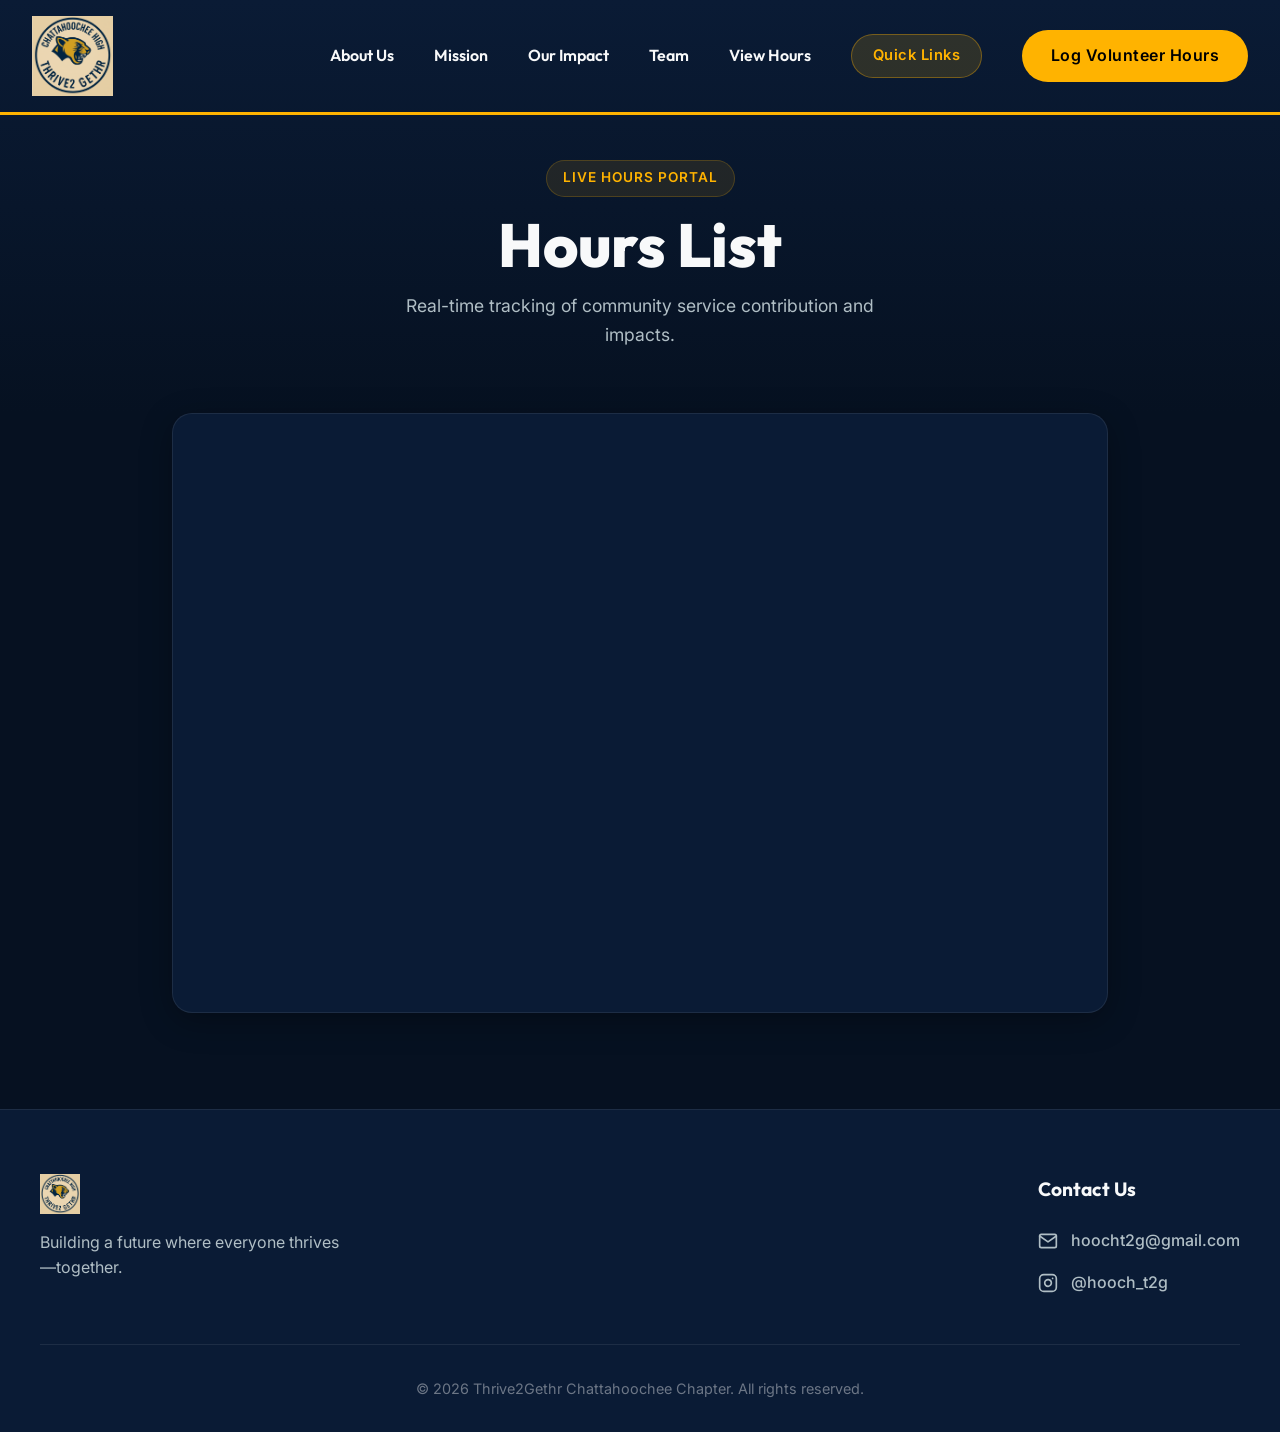
<file: t2g site v5/hours.html>
<!DOCTYPE html>
<html lang="en">

<head>
    <meta charset="UTF-8">
    <meta name="viewport" content="width=device-width, initial-scale=1.0">
    <meta name="description"
        content="View volunteer hours leaderboard and spreadsheet for the Thrive2Gethr Chattahoochee Chapter.">
    <title>Volunteer Hours | Thrive2Gethr Hooch</title>

    <!-- Google Fonts -->
    <link rel="preconnect" href="https://fonts.googleapis.com">
    <link rel="preconnect" href="https://fonts.gstatic.com" crossorigin>
    <link
        href="https://fonts.googleapis.com/css2?family=Outfit:wght@300;400;600;800&family=Inter:wght@400;500;700&display=swap"
        rel="stylesheet">

    <!-- Custom CSS -->
    <link rel="stylesheet" href="styles.css">

    <style>
        /* Dedicated styles for hours page */
        .hours-hero {
            padding: 10rem 2rem 4rem;
            text-align: center;
            background: linear-gradient(180deg, var(--color-bg-secondary) 0%, var(--color-bg) 100%);
        }

        .hours-container {
            max-width: 1000px;
            margin: 0 auto 6rem;
            padding: 0 2rem;
        }

        .leaderboard-card {
            padding: 3rem 2rem;
            margin-bottom: 4rem;
            box-shadow: 0 10px 40px rgba(0, 0, 0, 0.4);
        }

        .search-container {
            position: relative;
            margin-bottom: 2rem;
            width: 100%;
            max-width: 450px;
        }

        .search-input {
            width: 100%;
            padding: 1rem 1.5rem 1rem 3rem;
            border-radius: 50px;
            background: rgba(255, 255, 255, 0.05);
            border: 1px solid var(--glass-border);
            color: #fff;
            font-family: var(--font-body);
            font-size: 1rem;
            transition: all var(--transition-fast);
        }

        .search-input:focus {
            outline: none;
            border-color: var(--color-primary);
            background: rgba(255, 255, 255, 0.1);
            box-shadow: 0 0 15px rgba(255, 179, 0, 0.2);
        }

        .search-icon {
            position: absolute;
            left: 1.2rem;
            top: 50%;
            transform: translateY(-50%);
            opacity: 0.5;
            pointer-events: none;
        }

        /* Leaderboard Table */
        .leaderboard-table-container {
            width: 100%;
            overflow-x: auto;
            border-radius: 12px;
            background: rgba(255, 255, 255, 0.02);
            border: 1px solid var(--glass-border);
        }

        .leaderboard-table {
            width: 100%;
            border-collapse: collapse;
            text-align: left;
        }

        .leaderboard-table th {
            padding: 1.2rem 1.5rem;
            font-family: var(--font-heading);
            font-weight: 600;
            color: var(--color-primary);
            border-bottom: 2px solid var(--glass-border);
            font-size: 1.05rem;
            background: rgba(0, 0, 0, 0.2);
        }

        .leaderboard-table td {
            padding: 1.2rem 1.5rem;
            border-bottom: 1px solid rgba(255, 255, 255, 0.05);
            font-size: 1rem;
            color: var(--color-text-main);
        }

        .leaderboard-table tr:last-child td {
            border-bottom: none;
        }

        .leaderboard-table tr {
            transition: background var(--transition-fast);
        }

        .leaderboard-table tr:hover {
            background: rgba(255, 255, 255, 0.03);
        }

        .rank-badge {
            display: inline-flex;
            justify-content: center;
            align-items: center;
            width: 32px;
            height: 32px;
            border-radius: 50%;
            font-weight: 700;
            font-size: 0.9rem;
            color: #000;
        }

        .rank-1 { background-color: #FFD700; } /* Gold */
        .rank-2 { background-color: #C0C0C0; } /* Silver */
        .rank-3 { background-color: #CD7F32; } /* Bronze */
        .rank-other { 
            background-color: rgba(255, 255, 255, 0.1); 
            color: var(--color-text-main);
        }

        .hours-value {
            font-weight: 700;
            color: var(--color-primary);
            font-size: 1.1rem;
        }

        /* Iframe embed styling */
        .sheet-preview-section {
            margin-top: 4rem;
            text-align: center;
        }

        .iframe-container {
            width: 100%;
            height: 600px;
            border-radius: 20px;
            border: 1px solid var(--glass-border);
            overflow: hidden;
            background: var(--color-bg-secondary);
            box-shadow: 0 8px 32px rgba(0, 0, 0, 0.3);
            margin-top: 2rem;
        }

        .iframe-container iframe {
            width: 100%;
            height: 100%;
            border: none;
        }

        .status-message {
            padding: 3rem;
            text-align: center;
            font-size: 1.1rem;
            color: var(--color-text-muted);
        }

        .spinner {
            display: inline-block;
            width: 40px;
            height: 40px;
            border: 4px solid rgba(255, 179, 0, 0.1);
            border-left-color: var(--color-primary);
            border-radius: 50%;
            animation: spin 1s linear infinite;
            margin-bottom: 1rem;
        }

        @keyframes spin {
            0% { transform: rotate(0deg); }
            100% { transform: rotate(360deg); }
        }
    </style>
</head>

<body>
    <!-- Navbar -->
    <header class="navbar">
        <div class="nav-container">
            <a href="index.html" class="brand">
                <img src="assets/logo small.png" alt="Thrive2Gethr Logo" class="brand-logo" loading="lazy">
            </a>
            <nav class="nav-links">
                <a href="index.html#about" class="nav-link">About Us</a>
                <a href="index.html#mission" class="nav-link">Mission</a>
                <a href="index.html#impact" class="nav-link">Our Impact</a>
                <a href="index.html#officers" class="nav-link">Team</a>
                <a href="hours.html" class="nav-link">View Hours</a>
                <a href="links.html" class="btn btn-ghost">Quick Links</a>
                <a href="https://docs.google.com/forms/d/e/1FAIpQLSczhVJit0h7OQyJQpy7m7BqirlmOPqbTqS3_9Gs_ixCGz5xsA/viewform?usp=publish-editor"
                    target="_blank" class="btn btn-primary">Log Volunteer Hours</a>
            </nav>
            <button class="mobile-menu-btn" aria-label="Toggle menu">
                <span></span>
                <span></span>
                <span></span>
            </button>
        </div>
    </header>

    <!-- Mobile Nav Overlay -->
    <div class="mobile-nav-overlay">
        <nav class="mobile-links">
            <a href="index.html#about" class="mobile-link">About Us</a>
            <a href="index.html#mission" class="mobile-link">Mission</a>
            <a href="index.html#impact" class="mobile-link">Our Impact</a>
            <a href="index.html#officers" class="mobile-link">Team</a>
            <a href="hours.html" class="mobile-link">View Hours</a>
            <a href="links.html" class="mobile-link highlight">Quick Links</a>
            <a href="https://docs.google.com/forms/d/e/1FAIpQLSczhVJit0h7OQyJQpy7m7BqirlmOPqbTqS3_9Gs_ixCGz5xsA/viewform?usp=publish-editor"
                target="_blank" class="btn btn-primary" style="margin-top: 1rem;">Log Hours</a>
        </nav>
    </div>

    <!-- Hero Header -->
    <section class="hours-hero">
        <span class="badge">Live Hours Portal</span>
        <h1 class="hero-title" style="font-size: clamp(2.5rem, 5vw, 3.8rem); margin-top: 1rem;">Hours List</h1>
        <p class="hero-subtitle" style="margin: 1rem auto 0;">Real-time tracking of community service contribution and impacts.</p>
    </section>

    <!-- Main Content -->
    <div class="hours-container">
        <div class="iframe-container" style="margin-top: 0;">
            <iframe src="https://docs.google.com/spreadsheets/d/e/2PACX-1vQ1IlPY8BU6Ln4l_C9N_nyq-ZnWrr1LJyZdPo4aiDCLto8WohdxjolWuJ47oRoLScKKrhWrAr4ygjld/pubhtml?gid=0&amp;single=true&amp;widget=true&amp;headers=false"></iframe>
        </div>
    </div>

    <!-- Footer -->
    <footer class="footer">
        <div class="footer-container">
            <div class="footer-brand">
                <img src="assets/logo small.png" alt="Thrive2Gethr Mini Logo" class="footer-logo">
                <p class="footer-text">Building a future where everyone thrives—together.</p>
            </div>
            <div class="footer-contact">
                <h3>Contact Us</h3>
                <div class="contact-links">
                    <a href="mailto:hoocht2g@gmail.com" class="footer-link">
                        <svg class="icon" xmlns="http://www.w3.org/2000/svg" width="24" height="24" viewBox="0 0 24 24"
                            fill="none" stroke="currentColor" stroke-width="2" stroke-linecap="round"
                            stroke-linejoin="round">
                            <path d="M4 4h16c1.1 0 2 .9 2 2v12c0 1.1-.9 2-2 2H4c-1.1 0-2-.9-2-2V6c0-1.1.9-2 2-2z">
                            </path>
                            <polyline points="22,6 12,13 2,6"></polyline>
                        </svg>
                        hoocht2g@gmail.com
                    </a>
                    <a href="https://www.instagram.com/hooch_t2g/" target="_blank" class="footer-link">
                        <svg class="icon" xmlns="http://www.w3.org/2000/svg" width="24" height="24" viewBox="0 0 24 24"
                            fill="none" stroke="currentColor" stroke-width="2" stroke-linecap="round"
                            stroke-linejoin="round">
                            <rect x="2" y="2" width="20" height="20" rx="5" ry="5"></rect>
                            <path d="M16 11.37A4 4 0 1 1 12.63 8 4 4 0 0 1 16 11.37z"></path>
                            <line x1="17.5" y1="6.5" x2="17.51" y2="6.5"></line>
                        </svg>
                        @hooch_t2g
                    </a>
                </div>
            </div>
        </div>
        <div class="footer-bottom">
            <p>&copy; 2026 Thrive2Gethr Chattahoochee Chapter. All rights reserved.</p>
        </div>
    </footer>

    <!-- Scripts -->
    <script src="script.js"></script>
</body>

</html>
</file>
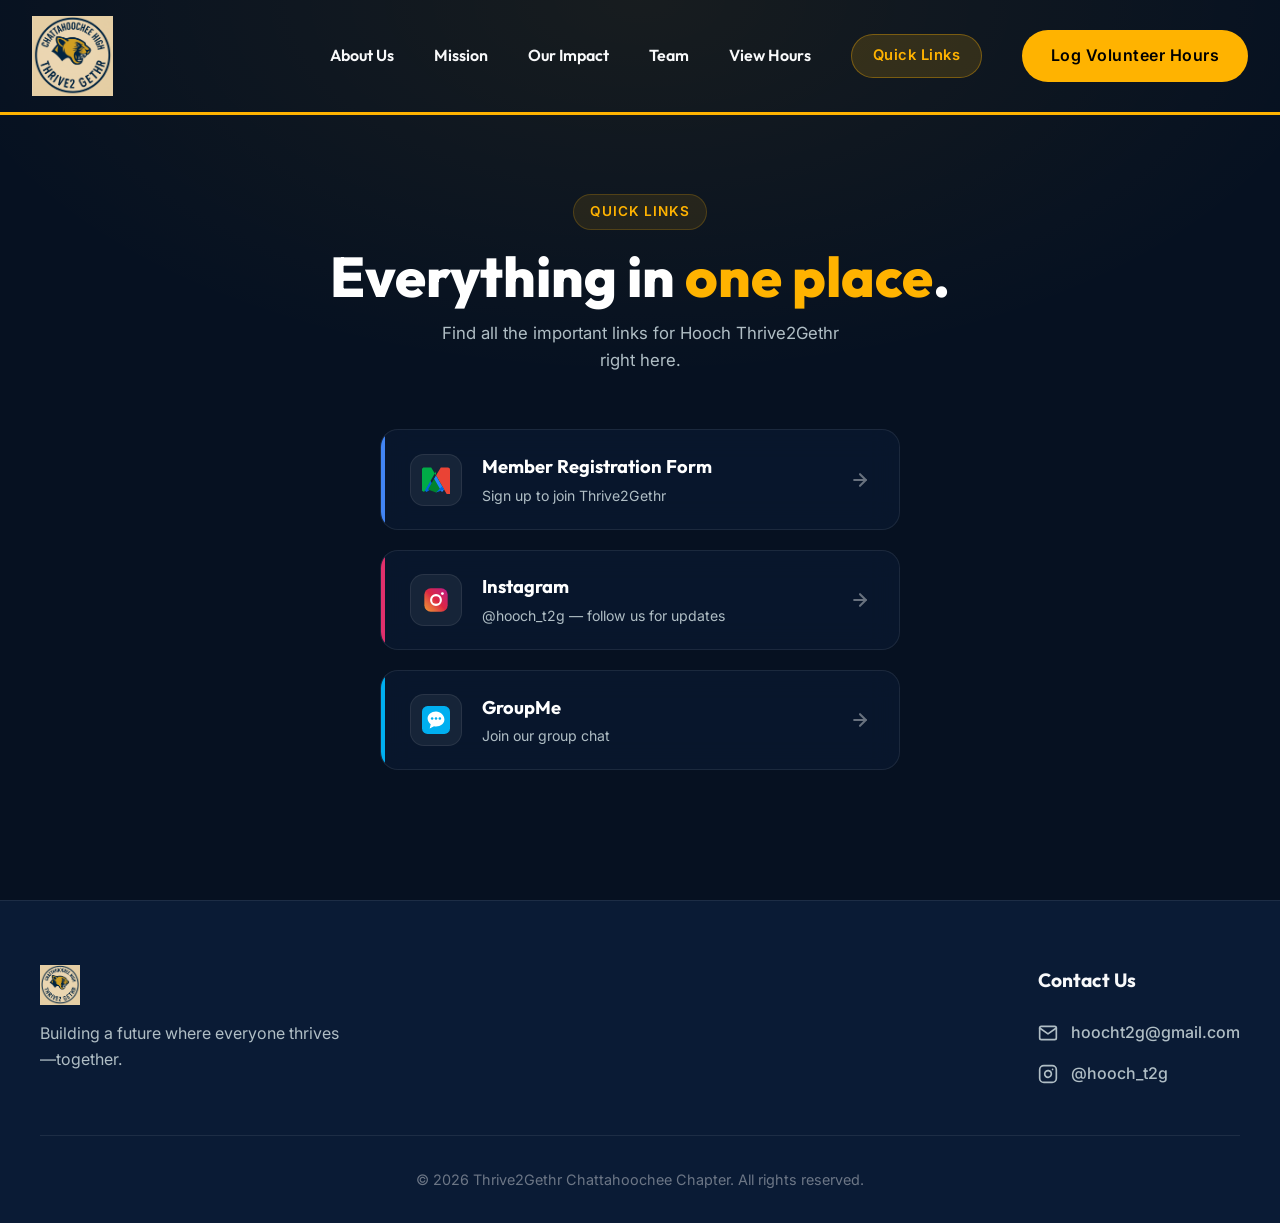
<file: t2g site v5/links.html>
<!DOCTYPE html>
<html lang="en">

<head>
    <meta charset="UTF-8">
    <meta name="viewport" content="width=device-width, initial-scale=1.0">
    <meta name="description"
        content="Quick links for Thrive2Gethr Chattahoochee Chapter — Registration, Instagram, and GroupMe.">
    <title>Links | Thrive2Gethr Hooch</title>

    <!-- Google Fonts -->
    <link rel="preconnect" href="https://fonts.googleapis.com">
    <link rel="preconnect" href="https://fonts.gstatic.com" crossorigin>
    <link
        href="https://fonts.googleapis.com/css2?family=Outfit:wght@300;400;600;800&family=Inter:wght@400;500;700&display=swap"
        rel="stylesheet">

    <!-- Custom CSS -->
    <link rel="stylesheet" href="styles.css">

    <style>
        /* ── Page Layout ── */
        .links-page-wrapper {
            min-height: 100vh;
            display: flex;
            flex-direction: column;
            align-items: center;
            justify-content: center;
            padding: 9rem 2rem 5rem;
            background: radial-gradient(ellipse 80% 60% at 50% 0%, rgba(255,179,0,0.07) 0%, transparent 70%),
                        var(--color-bg);
        }

        /* ── Hero text ── */
        .links-hero {
            text-align: center;
            margin-bottom: 3.5rem;
        }

        .links-hero .badge {
            margin-bottom: 1rem;
        }

        .links-hero h1 {
            font-family: var(--font-heading);
            font-size: clamp(2.4rem, 5vw, 3.5rem);
            font-weight: 800;
            color: #fff;
            margin-bottom: 0.75rem;
            line-height: 1.1;
        }

        .links-hero p {
            color: var(--color-text-muted);
            font-size: 1.05rem;
            max-width: 420px;
            margin: 0 auto;
        }

        /* ── Cards container ── */
        .links-grid {
            display: flex;
            flex-direction: column;
            gap: 1.25rem;
            width: 100%;
            max-width: 520px;
        }

        /* ── Individual link card ── */
        .link-card {
            display: flex;
            align-items: center;
            gap: 1.25rem;
            padding: 1.35rem 1.8rem;
            background: var(--glass-bg);
            backdrop-filter: blur(14px);
            -webkit-backdrop-filter: blur(14px);
            border: 1px solid var(--glass-border);
            border-radius: 18px;
            text-decoration: none;
            color: var(--color-text-main);
            font-family: var(--font-body);
            transition: all var(--transition-smooth);
            position: relative;
            overflow: hidden;
        }

        /* Subtle shimmer line on the left */
        .link-card::before {
            content: '';
            position: absolute;
            left: 0;
            top: 0;
            width: 4px;
            height: 100%;
            background: var(--card-accent, var(--color-primary));
            border-radius: 4px 0 0 4px;
            transition: width var(--transition-smooth);
        }

        .link-card:hover {
            transform: translateY(-4px) scale(1.012);
            border-color: var(--card-accent, var(--color-primary));
            box-shadow: 0 12px 40px rgba(0, 0, 0, 0.4),
                        0 0 0 1px var(--card-accent, var(--color-primary));
        }

        .link-card:hover::before {
            width: 6px;
        }

        /* ── Logo wrapper ── */
        .link-logo-wrap {
            flex-shrink: 0;
            width: 52px;
            height: 52px;
            border-radius: 14px;
            background: rgba(255,255,255,0.06);
            border: 1px solid var(--glass-border);
            display: flex;
            align-items: center;
            justify-content: center;
            transition: background var(--transition-smooth), border-color var(--transition-smooth);
        }

        .link-card:hover .link-logo-wrap {
            background: rgba(255,255,255,0.12);
            border-color: var(--card-accent, var(--color-primary));
        }

        .link-logo-wrap svg,
        .link-logo-wrap img {
            width: 28px;
            height: 28px;
            object-fit: contain;
            display: block;
        }

        /* ── Text block ── */
        .link-text {
            flex: 1;
        }

        .link-title {
            font-family: var(--font-heading);
            font-size: 1.15rem;
            font-weight: 700;
            color: #fff;
            margin-bottom: 0.2rem;
            transition: color var(--transition-fast);
        }

        .link-card:hover .link-title {
            color: var(--card-accent, var(--color-primary));
        }

        .link-subtitle {
            font-size: 0.88rem;
            color: var(--color-text-muted);
        }

        /* ── Arrow icon ── */
        .link-arrow {
            flex-shrink: 0;
            opacity: 0.4;
            transition: opacity var(--transition-fast), transform var(--transition-smooth);
        }

        .link-card:hover .link-arrow {
            opacity: 1;
            transform: translateX(4px);
        }

        /* ── Per-card accent colours ── */
        .card-forms   { --card-accent: #4285F4; }   /* Google blue  */
        .card-insta   { --card-accent: #E1306C; }   /* Instagram pink */
        .card-groupme { --card-accent: #00AFF0; }   /* GroupMe blue */

        /* ── Responsive ── */
        @media (max-width: 600px) {
            .links-page-wrapper {
                padding: 8rem 1.25rem 4rem;
            }
            .link-card {
                padding: 1.1rem 1.25rem;
                gap: 1rem;
            }
        }
    </style>
</head>

<body>
    <!-- Navbar -->
    <header class="navbar">
        <div class="nav-container">
            <a href="index.html" class="brand">
                <img src="assets/logo small.png" alt="Thrive2Gethr Logo" class="brand-logo" loading="lazy">
            </a>
            <nav class="nav-links">
                <a href="index.html#about" class="nav-link">About Us</a>
                <a href="index.html#mission" class="nav-link">Mission</a>
                <a href="index.html#impact" class="nav-link">Our Impact</a>
                <a href="index.html#officers" class="nav-link">Team</a>
                <a href="hours.html" class="nav-link">View Hours</a>
                <a href="links.html" class="btn btn-ghost">Quick Links</a>
                <a href="https://docs.google.com/forms/d/e/1FAIpQLSczhVJit0h7OQyJQpy7m7BqirlmOPqbTqS3_9Gs_ixCGz5xsA/viewform?usp=publish-editor"
                    target="_blank" class="btn btn-primary">Log Volunteer Hours</a>
            </nav>
            <button class="mobile-menu-btn" aria-label="Toggle menu">
                <span></span>
                <span></span>
                <span></span>
            </button>
        </div>
    </header>

    <!-- Mobile Nav Overlay -->
    <div class="mobile-nav-overlay">
        <nav class="mobile-links">
            <a href="index.html#about" class="mobile-link">About Us</a>
            <a href="index.html#mission" class="mobile-link">Mission</a>
            <a href="index.html#impact" class="mobile-link">Our Impact</a>
            <a href="index.html#officers" class="mobile-link">Team</a>
            <a href="hours.html" class="mobile-link">View Hours</a>
            <a href="links.html" class="mobile-link highlight">Quick Links</a>
            <a href="https://docs.google.com/forms/d/e/1FAIpQLSczhVJit0h7OQyJQpy7m7BqirlmOPqbTqS3_9Gs_ixCGz5xsA/viewform?usp=publish-editor"
                target="_blank" class="btn btn-primary" style="margin-top: 1rem;">Log Hours</a>
        </nav>
    </div>

    <!-- Main Content -->
    <main class="links-page-wrapper">
        <!-- Hero text -->
        <div class="links-hero">
            <span class="badge">Quick Links</span>
            <h1>Everything in <span class="highlight">one place</span>.</h1>
            <p>Find all the important links for Hooch Thrive2Gethr right here.</p>
        </div>

        <!-- Link Cards -->
        <div class="links-grid">

            <!-- 1. Registration Form -->
            <a id="link-registration"
               href="https://docs.google.com/forms/d/e/1FAIpQLSd9dvPv-L4KTOqpBU7tv2B6ZFgVtwwEcZRvROMLVgpk0yIb0w/viewform?usp=dialog"
               target="_blank"
               rel="noopener noreferrer"
               class="link-card card-forms">
                <div class="link-logo-wrap">
                    <!-- Google Forms logo SVG -->
                    <svg viewBox="0 0 87.3 78" xmlns="http://www.w3.org/2000/svg">
                        <path d="M6.6 66.85l3.85 6.65c.8 1.4 1.95 2.5 3.3 3.3L38 61.5l-25-43.3L6.6 66.85z" fill="#0066da"/>
                        <path d="M43.65 25L28.7 0H6.6C3.3 0 .3 1.75.05 5.1L0 6v66.85l6.6 3.8 31.05-53.8 6-10.25L43.65 25z" fill="#00ac47"/>
                        <path d="M80.7 0H58.6L43.65 25l6 10.35 31.05 53.8 6.6-3.8V6C87.3 2.7 84.3.05 80.7 0z" fill="#ea4335"/>
                        <path d="M43.65 25L18.65 68.3 43.65 78l25-9.7L43.65 25z" fill="#00832d"/>
                        <path d="M68.65 68.3L43.65 25 38 35.35l5.65 9.8 18.65 32.3 6.35-9.15z" fill="#2684fc"/>
                        <path d="M43.65 78l25-9.7-6.35-9.15L43.65 78z" fill="#0066da"/>
                    </svg>
                </div>
                <div class="link-text">
                    <div class="link-title">Member Registration Form</div>
                    <div class="link-subtitle">Sign up to join Thrive2Gethr</div>
                </div>
                <svg class="link-arrow" xmlns="http://www.w3.org/2000/svg" width="20" height="20" viewBox="0 0 24 24"
                     fill="none" stroke="currentColor" stroke-width="2.5" stroke-linecap="round" stroke-linejoin="round">
                    <line x1="5" y1="12" x2="19" y2="12"></line>
                    <polyline points="12 5 19 12 12 19"></polyline>
                </svg>
            </a>

            <!-- 2. Instagram -->
            <a id="link-instagram"
               href="http://Instagram.com/hooch_t2g"
               target="_blank"
               rel="noopener noreferrer"
               class="link-card card-insta">
                <div class="link-logo-wrap">
                    <!-- Instagram logo SVG -->
                    <svg viewBox="0 0 24 24" fill="none" xmlns="http://www.w3.org/2000/svg">
                        <defs>
                            <linearGradient id="ig-grad" x1="0%" y1="100%" x2="100%" y2="0%">
                                <stop offset="0%" style="stop-color:#f09433"/>
                                <stop offset="25%" style="stop-color:#e6683c"/>
                                <stop offset="50%" style="stop-color:#dc2743"/>
                                <stop offset="75%" style="stop-color:#cc2366"/>
                                <stop offset="100%" style="stop-color:#bc1888"/>
                            </linearGradient>
                        </defs>
                        <rect x="2" y="2" width="20" height="20" rx="5.5" ry="5.5" fill="url(#ig-grad)"/>
                        <circle cx="12" cy="12" r="4.2" stroke="white" stroke-width="1.8" fill="none"/>
                        <circle cx="17.5" cy="6.5" r="1.2" fill="white"/>
                    </svg>
                </div>
                <div class="link-text">
                    <div class="link-title">Instagram</div>
                    <div class="link-subtitle">@hooch_t2g — follow us for updates</div>
                </div>
                <svg class="link-arrow" xmlns="http://www.w3.org/2000/svg" width="20" height="20" viewBox="0 0 24 24"
                     fill="none" stroke="currentColor" stroke-width="2.5" stroke-linecap="round" stroke-linejoin="round">
                    <line x1="5" y1="12" x2="19" y2="12"></line>
                    <polyline points="12 5 19 12 12 19"></polyline>
                </svg>
            </a>

            <!-- 3. GroupMe -->
            <a id="link-groupme"
               href="https://groupme.com/join_group/111857186/xVh8bEkl"
               target="_blank"
               rel="noopener noreferrer"
               class="link-card card-groupme">
                <div class="link-logo-wrap">
                    <!-- GroupMe logo SVG -->
                    <svg viewBox="0 0 40 40" xmlns="http://www.w3.org/2000/svg">
                        <rect width="40" height="40" rx="8" fill="#00AFF0"/>
                        <path d="M20 8C13.37 8 8 12.48 8 18c0 3.18 1.72 6.02 4.42 7.9L11 32l6.2-3.1c.9.18 1.84.28 2.8.28 6.63 0 12-4.48 12-10S26.63 8 20 8z" fill="white"/>
                        <circle cx="14.5" cy="18" r="1.8" fill="#00AFF0"/>
                        <circle cx="20" cy="18" r="1.8" fill="#00AFF0"/>
                        <circle cx="25.5" cy="18" r="1.8" fill="#00AFF0"/>
                    </svg>
                </div>
                <div class="link-text">
                    <div class="link-title">GroupMe</div>
                    <div class="link-subtitle">Join our group chat</div>
                </div>
                <svg class="link-arrow" xmlns="http://www.w3.org/2000/svg" width="20" height="20" viewBox="0 0 24 24"
                     fill="none" stroke="currentColor" stroke-width="2.5" stroke-linecap="round" stroke-linejoin="round">
                    <line x1="5" y1="12" x2="19" y2="12"></line>
                    <polyline points="12 5 19 12 12 19"></polyline>
                </svg>
            </a>

        </div>
    </main>

    <!-- Footer -->
    <footer class="footer">
        <div class="footer-container">
            <div class="footer-brand">
                <img src="assets/logo small.png" alt="Thrive2Gethr Mini Logo" class="footer-logo">
                <p class="footer-text">Building a future where everyone thrives—together.</p>
            </div>
            <div class="footer-contact">
                <h3>Contact Us</h3>
                <div class="contact-links">
                    <a href="mailto:hoocht2g@gmail.com" class="footer-link">
                        <svg class="icon" xmlns="http://www.w3.org/2000/svg" width="24" height="24" viewBox="0 0 24 24"
                            fill="none" stroke="currentColor" stroke-width="2" stroke-linecap="round"
                            stroke-linejoin="round">
                            <path d="M4 4h16c1.1 0 2 .9 2 2v12c0 1.1-.9 2-2 2H4c-1.1 0-2-.9-2-2V6c0-1.1.9-2 2-2z">
                            </path>
                            <polyline points="22,6 12,13 2,6"></polyline>
                        </svg>
                        hoocht2g@gmail.com
                    </a>
                    <a href="https://www.instagram.com/hooch_t2g/" target="_blank" class="footer-link">
                        <svg class="icon" xmlns="http://www.w3.org/2000/svg" width="24" height="24" viewBox="0 0 24 24"
                            fill="none" stroke="currentColor" stroke-width="2" stroke-linecap="round"
                            stroke-linejoin="round">
                            <rect x="2" y="2" width="20" height="20" rx="5" ry="5"></rect>
                            <path d="M16 11.37A4 4 0 1 1 12.63 8 4 4 0 0 1 16 11.37z"></path>
                            <line x1="17.5" y1="6.5" x2="17.51" y2="6.5"></line>
                        </svg>
                        @hooch_t2g
                    </a>
                </div>
            </div>
        </div>
        <div class="footer-bottom">
            <p>&copy; 2026 Thrive2Gethr Chattahoochee Chapter. All rights reserved.</p>
        </div>
    </footer>

    <!-- Scripts -->
    <script src="script.js"></script>
</body>

</html>
</file>
<file: t2g site v5/styles.css>
/* 
  Thrive2Gethr CSS
  Design System Variables 
*/
:root {
  /* Colors */
  --color-bg: #061121; /* Very deep navy */
  --color-bg-secondary: #0a1b35; /* Slightly lighter navy for sections */
  --color-bg-light: #1A365D; /* Elegant medium-light navy */
  --color-primary: #FFB300; /* Vibrant Yellow Accent */
  --color-primary-hover: #FFA000;
  --color-text-main: #F8F9FA;
  --color-text-muted: #B0BEC5;
  
  /* Glassmorphism */
  --glass-bg: rgba(10, 27, 53, 0.6);
  --glass-border: rgba(255, 255, 255, 0.08);

  /* Typography */
  --font-heading: 'Outfit', sans-serif;
  --font-body: 'Inter', sans-serif;

  /* Transitions */
  --transition-fast: 0.2s ease;
  --transition-smooth: 0.4s cubic-bezier(0.16, 1, 0.3, 1);
}

/* Base Reset */
* {
  margin: 0;
  padding: 0;
  box-sizing: border-box;
}

html {
  scroll-behavior: smooth;
  scroll-padding-top: 80px; /* offset for sticky header */
}

body {
  font-family: var(--font-body);
  background-color: var(--color-bg);
  color: var(--color-text-main);
  line-height: 1.6;
  overflow-x: hidden;
}

a {
  text-decoration: none;
  color: inherit;
  transition: color var(--transition-fast);
}

ul {
  list-style: none;
}

img {
  max-width: 100%;
  height: auto;
  display: block;
}

/* Utilities */
.btn {
  display: inline-block;
  padding: 0.8rem 1.8rem;
  border-radius: 50px;
  font-weight: 600;
  font-family: var(--font-body);
  letter-spacing: 0.5px;
  cursor: pointer;
  transition: all var(--transition-smooth);
}

.btn-primary {
  background-color: var(--color-primary);
  color: #000; /* Dark text on yellow for contrast */
}

.btn-primary:hover {
  background-color: var(--color-primary-hover);
  transform: translateY(-2px);
  box-shadow: 0 4px 20px rgba(255, 179, 0, 0.4);
}

.btn-glow {
  box-shadow: 0 0 15px rgba(255, 179, 0, 0.3);
}

.btn-secondary {
  background-color: rgba(255, 255, 255, 0.08);
  color: var(--color-text-main);
  border: 1px solid var(--glass-border);
}

.btn-secondary:hover {
  background-color: rgba(255, 255, 255, 0.15);
}

/* Quick Links pill — opaque glass with yellow tint */
.btn-ghost {
  background-color: rgba(255, 179, 0, 0.15);
  color: var(--color-primary);
  border: 1px solid rgba(255, 179, 0, 0.35);
  padding: 0.55rem 1.3rem;
  font-size: 0.92rem;
}

.btn-ghost:hover {
  background-color: rgba(255, 179, 0, 0.28);
  border-color: rgba(255, 179, 0, 0.6);
  transform: translateY(-2px);
  box-shadow: 0 4px 16px rgba(255, 179, 0, 0.2);
}

.margin-top {
  margin-top: 2rem;
}

.highlight {
  color: var(--color-primary);
}

.glass-panel {
  background: var(--glass-bg);
  backdrop-filter: blur(12px);
  -webkit-backdrop-filter: blur(12px);
  border: 1px solid var(--glass-border);
  border-radius: 20px;
}

/* Typography elements */
.section-heading {
  font-family: var(--font-heading);
  font-size: clamp(2rem, 4vw, 3rem);
  font-weight: 800;
  margin-bottom: 1.5rem;
  line-height: 1.1;
  color: #fff;
}

.text-center {
  text-align: center;
}

.bg-light {
  background-color: var(--color-bg-light);
}

.bg-secondary {
  background-color: var(--color-bg-secondary);
}

.container {
  max-width: 1200px;
  margin: 0 auto;
  padding: 0 2rem;
}

.container-center {
  display: flex;
  flex-direction: column;
  align-items: center;
}

/* Section Spacing */
.section {
  padding: 6rem 0;
}

/* Navigation */
.navbar {
  position: fixed;
  top: 0;
  width: 100%;
  padding: 1rem 0;
  z-index: 1000;
  border-bottom: 3px solid var(--color-primary);
  transition: background-color var(--transition-fast), backdrop-filter var(--transition-fast);
}

.navbar::after {
  content: "";
  position: absolute;
  bottom: -3px;
  left: 0;
  width: 100%;
  height: 3px;
  background-color: rgba(255, 255, 255, 0.9);
  box-shadow: 0 0 10px rgba(255, 255, 255, 0.6);
  transform: scaleX(0);
  transform-origin: var(--mouse-x, 50%) center;
  transition: transform var(--transition-smooth);
}

.navbar:hover::after {
  transform: scaleX(1);
}

.navbar.scrolled {
  background: rgba(26, 54, 93, 0.85);
  backdrop-filter: blur(16px);
  -webkit-backdrop-filter: blur(16px);
  border-bottom: 3px solid var(--color-primary);
}

.nav-container {
  max-width: 1300px;
  margin: 0 auto;
  padding: 0 2rem;
  display: flex;
  justify-content: space-between;
  align-items: center;
}

.brand-logo {
  height: 80px;
  width: auto;
  object-fit: contain;
}

.nav-links {
  display: flex;
  align-items: center;
  gap: 2.5rem;
}

.nav-link {
  font-family: var(--font-heading);
  font-weight: 600;
  font-size: 1rem;
  position: relative;
}

.nav-link::after {
  content: '';
  position: absolute;
  width: 0;
  height: 2px;
  bottom: -4px;
  left: 0;
  background-color: var(--color-primary);
  transition: width var(--transition-smooth);
}

.nav-link:hover::after {
  width: 100%;
}

.mobile-menu-btn {
  display: none;
  background: none;
  border: none;
  cursor: pointer;
  flex-direction: column;
  gap: 6px;
  z-index: 1001;
}

.mobile-menu-btn span {
  width: 30px;
  height: 2px;
  background-color: #fff;
  transition: all var(--transition-fast);
}

.mobile-nav-overlay {
  position: fixed;
  top: 0;
  left: 0;
  width: 100%;
  height: 100vh;
  background: var(--color-bg);
  z-index: 999;
  display: flex;
  justify-content: center;
  align-items: center;
  opacity: 0;
  pointer-events: none;
  transition: opacity var(--transition-fast);
}

.mobile-nav-overlay.active {
  opacity: 1;
  pointer-events: auto;
}

.mobile-links {
  display: flex;
  flex-direction: column;
  gap: 2rem;
  text-align: center;
}

.mobile-link {
  font-family: var(--font-heading);
  font-size: 2rem;
  font-weight: 600;
}

/* Hero Section */
.intro-bg-grid {
  position: relative;
  width: 100%;
  overflow: hidden;
}

#intro-canvas {
  position: absolute;
  top: 0;
  left: 0;
  width: 100%;
  height: 100%;
  pointer-events: none;
  z-index: 0;
}

.hero {
  position: relative;
  z-index: 1;
  min-height: 100vh;
  display: grid;
  grid-template-columns: 1fr 1fr;
  align-items: center;
  gap: 4rem;
  max-width: 1300px;
  margin: 0 auto;
  padding: 6rem 2rem 0;
}

.hero-content {
  display: flex;
  flex-direction: column;
  gap: 1.5rem;
}

.badge {
  display: inline-block;
  align-self: flex-start;
  padding: 0.4rem 1rem;
  background: rgba(255, 179, 0, 0.1);
  color: var(--color-primary);
  border: 1px solid rgba(255, 179, 0, 0.2);
  border-radius: 50px;
  font-size: 0.85rem;
  font-weight: 600;
  text-transform: uppercase;
  letter-spacing: 1px;
}

.hero-title {
  font-family: var(--font-heading);
  font-size: clamp(3rem, 6vw, 4.5rem);
  font-weight: 800;
  line-height: 1.05;
}

.hero-subtitle {
  font-size: 1.1rem;
  color: var(--color-text-muted);
  max-width: 500px;
}

.hero-cta {
  display: flex;
  gap: 1rem;
  margin-top: 1rem;
}

.hero-visual {
  position: relative;
  width: 100%;
  display: flex;
  justify-content: center;
  align-items: center;
}

.hero-logo {
  width: 100%;
  max-width: 600px;
  height: auto;
}

/* Split Layouts (About & Impact) */
.split-layout {
  display: grid;
  grid-template-columns: 1fr 1fr;
  gap: 5rem;
  align-items: center;
}

.split-layout.alternate {
  grid-template-columns: 1fr 1fr;
}

.text-block p {
  color: var(--color-text-muted);
  font-size: 1.1rem;
  margin-bottom: 1.5rem;
}

.image-block {
  border-radius: 20px;
  overflow: hidden;
  position: relative;
}

.decorative-pic {
  width: 100%;
  height: 100%;
  object-fit: cover;
  transition: transform 0.5s ease;
}

.hover-zoom:hover {
  transform: scale(1.05);
}

/* Mission Section */
.lead-text {
  font-size: 1.25rem;
  color: var(--color-text-muted);
  max-width: 800px;
  margin-bottom: 4rem;
}

.stats-grid {
  display: grid;
  grid-template-columns: repeat(auto-fit, minmax(280px, 1fr));
  gap: 2rem;
  width: 100%;
}

.stat-card {
  padding: 2.5rem;
  text-align: center;
  transition: transform var(--transition-fast), background var(--transition-smooth), border-color var(--transition-fast);
}

.stat-card:hover {
  transform: translateY(-5px);
  border-color: rgba(255, 179, 0, 0.4);
  background: var(--color-text-main);
}

.mission-img-container {
  height: 0;
  opacity: 0;
  overflow: hidden;
  transition: all 0.4s cubic-bezier(0.16, 1, 0.3, 1);
  display: flex;
  justify-content: center;
  align-items: center;
}

.mission-img {
  height: 80px;
  width: auto;
  object-fit: contain;
  transform: translateY(20px) scale(0.9);
  transition: all 0.4s cubic-bezier(0.16, 1, 0.3, 1);
}

.stat-card:hover .mission-img-container {
  height: 90px;
  margin-bottom: 1rem;
  opacity: 1;
}

.stat-card:hover .mission-img {
  transform: translateY(0) scale(1);
}

.stat-title {
  font-family: var(--font-heading);
  font-size: 1.8rem;
  color: var(--color-primary);
  margin-bottom: 1rem;
  transition: color var(--transition-smooth);
}

.stat-desc {
  color: var(--color-text-muted);
  transition: color var(--transition-smooth);
}

.stat-card:hover .stat-title {
  color: var(--color-bg);
}

.stat-card:hover .stat-desc {
  color: var(--color-bg-secondary);
}

.officers-grid {
  display: flex;
  flex-wrap: wrap;
  justify-content: center;
  gap: 2rem;
  width: 100%;
}

.officer-card {
  flex: 1 1 280px;
  max-width: 360px;
  padding: 2.5rem 2rem;
  text-align: center;
  transition: transform var(--transition-fast), background var(--transition-smooth), border-color var(--transition-fast);
}

.officer-card:hover {
  transform: translateY(-5px);
  border-color: rgba(255, 179, 0, 0.4);
  background: var(--color-text-main);
}

.officer-name {
  font-family: var(--font-heading);
  font-size: 1.5rem;
  color: var(--color-primary);
  margin-bottom: 0.5rem;
  transition: color var(--transition-smooth);
}

.officer-title {
  color: var(--color-text-main);
  font-weight: 500;
  font-size: 1.1rem;
  margin-bottom: 0;
  transition: color var(--transition-smooth);
}

.officer-card:hover .officer-name {
  color: var(--color-bg);
}

.officer-card:hover .officer-title {
  color: var(--color-bg-light);
}

.officer-info-container {
  height: 0;
  opacity: 0;
  overflow: hidden;
  transition: all 0.4s cubic-bezier(0.16, 1, 0.3, 1);
  display: flex;
  flex-direction: column;
  justify-content: flex-start;
  align-items: center;
}

.officer-info {
  padding-top: 1rem;
  color: #333;
  font-size: 0.95rem;
  transform: translateY(20px);
  transition: all 0.4s cubic-bezier(0.16, 1, 0.3, 1);
}

.officer-info a {
  color: var(--color-primary-hover);
  font-weight: 600;
  display: inline-block;
  margin-top: 0.5rem;
  word-break: break-all;
}

.officer-info a:hover {
  text-decoration: underline;
}

.officer-card:hover .officer-info-container {
  height: 110px;
  margin-top: 0.5rem;
  opacity: 1;
}

.officer-card:hover .officer-info {
  transform: translateY(0);
}

/* Footer */
.footer {
  border-top: 1px solid var(--glass-border);
  padding: 4rem 2rem 2rem;
  background-color: var(--color-bg-secondary);
}

.footer-container {
  max-width: 1200px;
  margin: 0 auto;
  display: grid;
  grid-template-columns: 1fr auto;
  gap: 4rem;
  margin-bottom: 3rem;
}

.footer-logo {
  height: 40px;
  margin-bottom: 1rem;
}

.footer-text {
  color: var(--color-text-muted);
  max-width: 300px;
}

.footer-contact h3 {
  font-family: var(--font-heading);
  margin-bottom: 1.5rem;
  font-size: 1.2rem;
}

.contact-links {
  display: flex;
  flex-direction: column;
  gap: 1rem;
}

.footer-link {
  display: flex;
  align-items: center;
  gap: 0.8rem;
  color: var(--color-text-muted);
  font-weight: 500;
}

.footer-link:hover {
  color: var(--color-primary);
}

.icon {
  width: 20px;
  height: 20px;
}

.footer-bottom {
  max-width: 1200px;
  margin: 0 auto;
  padding-top: 2rem;
  border-top: 1px solid var(--glass-border);
  text-align: center;
  color: rgba(255, 255, 255, 0.4);
  font-size: 0.9rem;
}

/* Animations */
.floating {
  animation: float 6s ease-in-out infinite;
}

@keyframes float {
  0% { transform: translateY(0px); }
  50% { transform: translateY(-15px); }
  100% { transform: translateY(0px); }
}

.hidden {
  opacity: 0;
  transform: translateY(30px);
  transition: all 0.8s cubic-bezier(0.16, 1, 0.3, 1);
}

.show {
  opacity: 1;
  transform: translateY(0);
}

/* Responsive */
@media (max-width: 968px) {
  .hero {
    grid-template-columns: 1fr;
    text-align: center;
    padding-top: 8rem;
  }
  
  .badge {
    align-self: center;
  }
  
  .hero-cta {
    justify-content: center;
  }
  
  .hero-visual {
    order: -1; /* image on top */
    padding: 1.5rem;
  }
  
  .split-layout, .split-layout.alternate {
    grid-template-columns: 1fr;
    gap: 3rem;
  }
  
  .split-layout.alternate .image-block {
    order: -1;
  }
  
  .footer-container {
    grid-template-columns: 1fr;
    text-align: left;
  }
}

@media (max-width: 768px) {
  .nav-links {
    display: none;
  }
  
  .mobile-menu-btn {
    display: flex;
  }
  
  .section-heading {
    text-align: center;
  }
  
  .text-block p {
    text-align: center;
  }
  
  .text-block .btn {
    display: block;
    width: fit-content;
    margin: 2rem auto 0;
  }
}

/* Expandable Events Box */
.expandable-events-box {
  background: var(--color-primary); /* Matches the yellow button initially */
  border: 1px solid var(--color-primary);
  border-radius: 50px; /* Initially matches primary button styling */
  overflow: hidden;
  max-width: 320px;
  transition: all var(--transition-smooth);
  box-shadow: 0 4px 15px rgba(0, 0, 0, 0.2);
}

.events-box-trigger {
  display: flex;
  justify-content: space-between;
  align-items: center;
  gap: 1.5rem;
  padding: 0.8rem 1.8rem;
  font-weight: 600;
  font-family: var(--font-body);
  color: #000;
  background-color: var(--color-primary);
  cursor: pointer;
  transition: all var(--transition-smooth);
  user-select: none;
}

.chevron-icon {
  transition: transform var(--transition-smooth);
}

.events-list {
  max-height: 0;
  opacity: 0;
  padding: 0 1.8rem;
  list-style: none;
  transition: all var(--transition-smooth);
  pointer-events: none;
}

.events-list li {
  margin: 0.8rem 0;
  border-bottom: 1px solid rgba(255, 255, 255, 0.08);
  padding-bottom: 0.5rem;
  text-align: left;
}

.events-list li:last-child {
  border-bottom: none;
  padding-bottom: 0;
}

.event-link {
  display: inline-flex;
  align-items: center;
  gap: 0.5rem;
  font-weight: 500;
  color: var(--color-text-main);
  font-size: 0.95rem;
  transition: color var(--transition-fast), transform var(--transition-fast);
}

.event-link:hover {
  color: var(--color-primary);
  transform: translateX(3px);
}

.external-link-icon {
  opacity: 0.6;
}

/* Hover/Active expanding states */
.expandable-events-box:hover,
.expandable-events-box.active {
  background: var(--glass-bg);
  border-radius: 16px; /* expands to card border radius */
  border-color: rgba(255, 179, 0, 0.4);
  max-width: 340px;
  box-shadow: 0 8px 30px rgba(0, 0, 0, 0.3);
}

.expandable-events-box:hover .events-box-trigger,
.expandable-events-box.active .events-box-trigger {
  background-color: var(--color-primary-hover);
}

.expandable-events-box:hover .chevron-icon,
.expandable-events-box.active .chevron-icon {
  transform: rotate(180deg);
}

.expandable-events-box:hover .events-list,
.expandable-events-box.active .events-list {
  max-height: 200px;
  opacity: 1;
  padding: 1.2rem 1.8rem;
  pointer-events: auto;
}

@media (max-width: 768px) {
  .expandable-events-box {
    margin: 2rem auto 0;
  }
}
</file>
